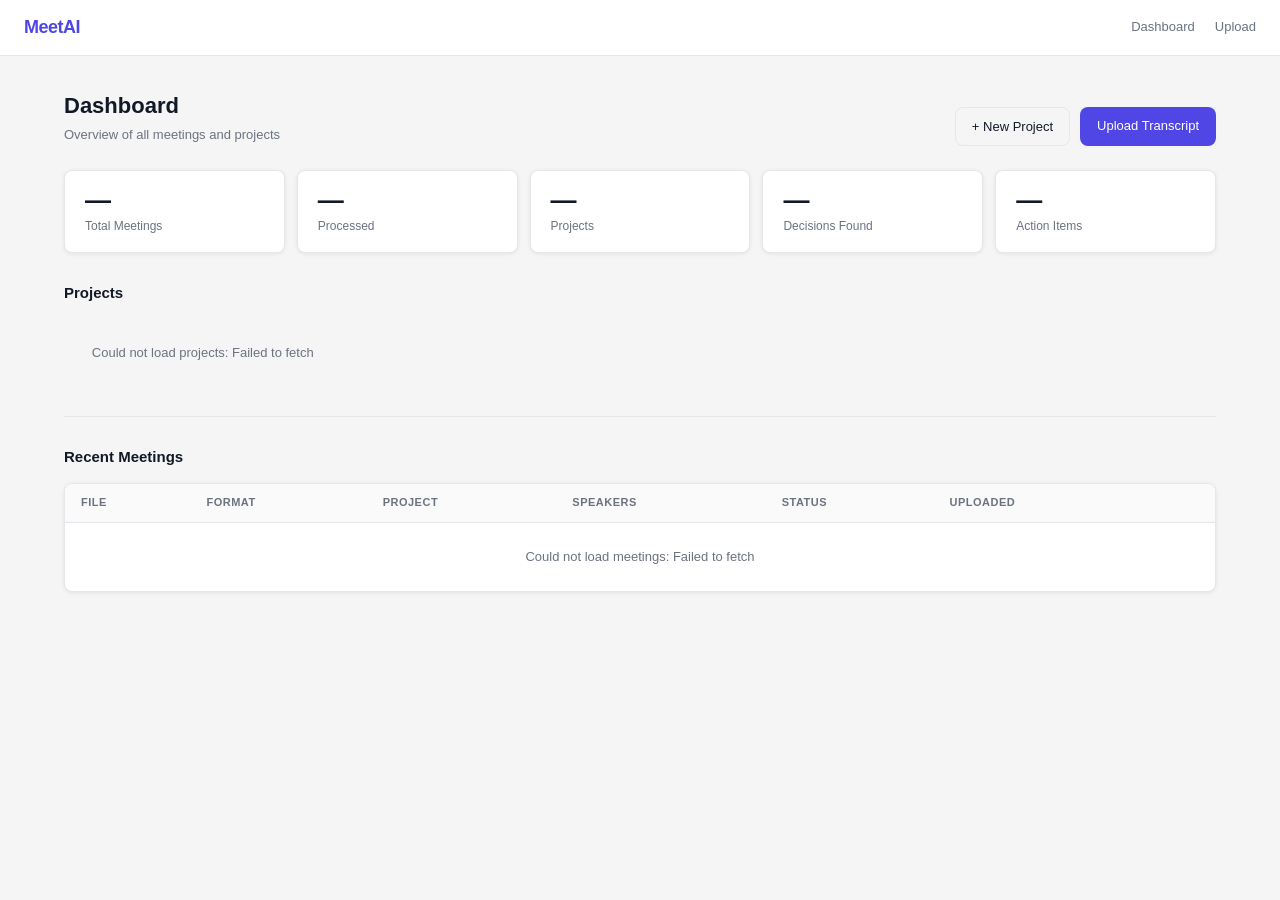
<file: frontend/index.html>
<!DOCTYPE html>
<html lang="en">
<head>
    <meta charset="UTF-8">
    <meta name="viewport" content="width=device-width, initial-scale=1.0">
    <title>MeetAI — Dashboard</title>
    <link rel="stylesheet" href="css/style.css">
</head>
<body>

<nav>
    <span class="nav-brand">MeetAI</span>
    <div class="nav-links">
        <a href="index.html">Dashboard</a>
        <a href="upload.html">Upload</a>
    </div>
</nav>

<div class="container">
    <div class="page-header">
        <div>
            <h1 class="page-title">Dashboard</h1>
            <p class="page-subtitle">Overview of all meetings and projects</p>
        </div>
        <div style="display:flex;gap:10px;">
            <button class="btn btn-outline" id="btn-new-project">+ New Project</button>
            <a class="btn btn-primary" href="upload.html">Upload Transcript</a>
        </div>
    </div>

    <!-- Stats bar -->
    <div class="stats-bar" id="stats-bar">
        <div class="stat-card"><div class="stat-value" id="s-meetings">—</div><div class="stat-label">Total Meetings</div></div>
        <div class="stat-card"><div class="stat-value" id="s-processed">—</div><div class="stat-label">Processed</div></div>
        <div class="stat-card"><div class="stat-value" id="s-projects">—</div><div class="stat-label">Projects</div></div>
        <div class="stat-card"><div class="stat-value" id="s-decisions">—</div><div class="stat-label">Decisions Found</div></div>
        <div class="stat-card"><div class="stat-value" id="s-actions">—</div><div class="stat-label">Action Items</div></div>
    </div>

    <!-- Projects -->
    <div class="section-title">
        Projects
        <span id="projects-count" class="text-muted" style="font-size:12px;font-weight:400;"></span>
    </div>
    <div class="cards-grid" id="projects-grid">
        <div class="empty"><span class="spinner"></span></div>
    </div>

    <hr class="section-sep">

    <!-- Recent meetings -->
    <div class="section-title">Recent Meetings</div>
    <div class="table-wrap">
        <table>
            <thead>
                <tr>
                    <th>File</th>
                    <th>Format</th>
                    <th>Project</th>
                    <th>Speakers</th>
                    <th>Status</th>
                    <th>Uploaded</th>
                    <th></th>
                </tr>
            </thead>
            <tbody id="meetings-tbody">
                <tr><td colspan="7" class="empty"><span class="spinner"></span></td></tr>
            </tbody>
        </table>
    </div>
</div>

<!-- New project modal -->
<div class="modal-backdrop" id="modal-project">
    <div class="modal">
        <div class="modal-title">New Project</div>
        <div class="form-row">
            <label for="proj-name">Project name *</label>
            <input type="text" id="proj-name" placeholder="e.g. Q2 Planning">
        </div>
        <div class="form-row">
            <label for="proj-desc">Description</label>
            <input type="text" id="proj-desc" placeholder="Optional description">
        </div>
        <div id="modal-err" style="color:var(--danger);font-size:12px;margin-top:8px;display:none;"></div>
        <div class="modal-actions">
            <button class="btn btn-outline" id="btn-cancel-modal">Cancel</button>
            <button class="btn btn-primary" id="btn-save-project">Create</button>
        </div>
    </div>
</div>

<script type="module" src="js/dashboard.js"></script>
</body>
</html>
</file>
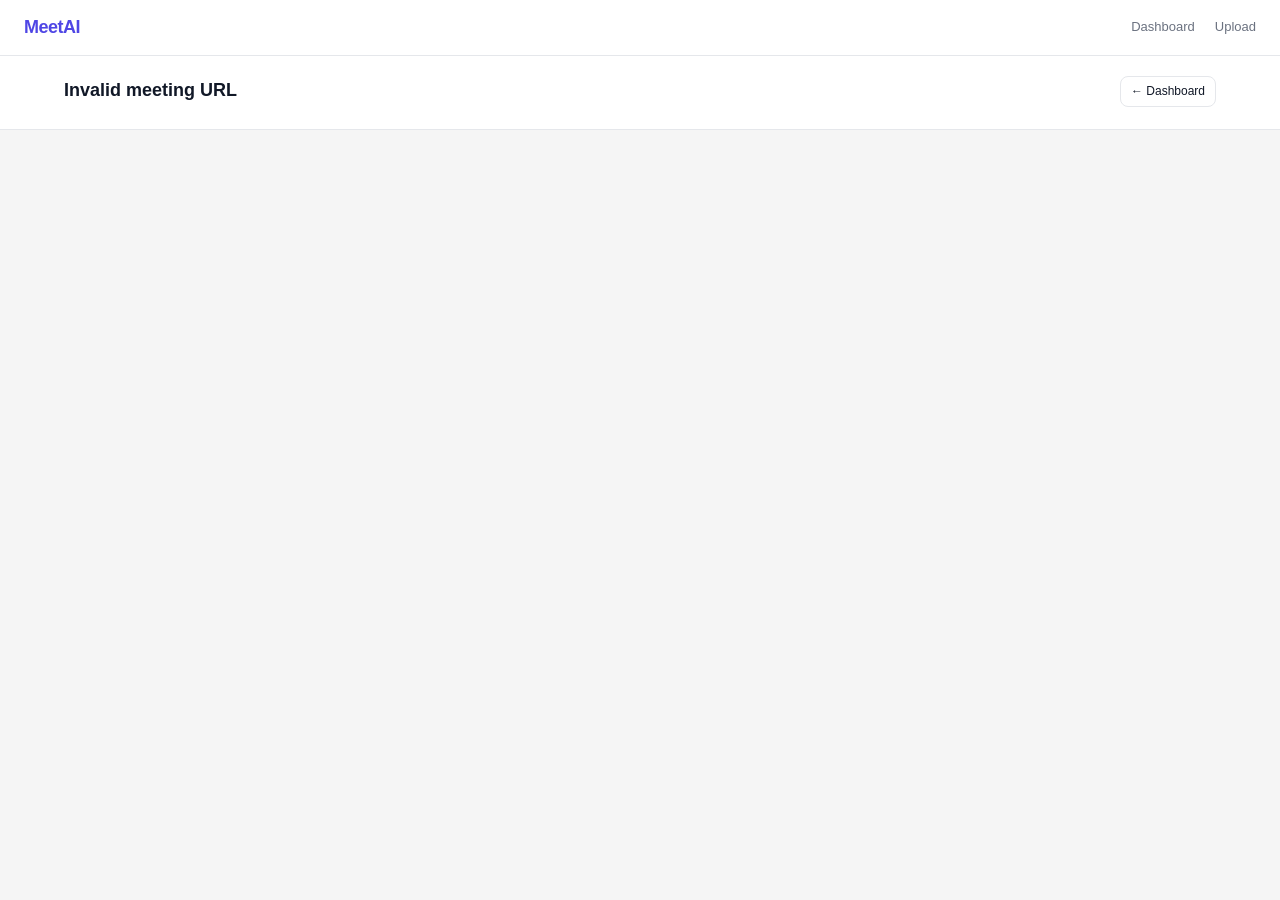
<file: frontend/meeting.html>
<!DOCTYPE html>
<html lang="en">
<head>
    <meta charset="UTF-8">
    <meta name="viewport" content="width=device-width, initial-scale=1.0">
    <title>MeetAI — Meeting</title>
    <link rel="stylesheet" href="css/style.css">
</head>
<body>

<nav>
    <span class="nav-brand">MeetAI</span>
    <div class="nav-links">
        <a href="index.html">Dashboard</a>
        <a href="upload.html">Upload</a>
    </div>
</nav>

<!-- Meeting header (filled by JS) -->
<div class="meeting-header">
    <div class="container">
        <div style="display:flex;justify-content:space-between;align-items:flex-start;flex-wrap:wrap;gap:10px;">
            <div>
                <h1 id="meeting-title">Loading…</h1>
                <div class="meeting-meta" id="meeting-meta"></div>
            </div>
            <a class="btn btn-outline btn-sm" href="index.html">← Dashboard</a>
        </div>
    </div>
</div>

<!-- Processing state shown until meeting is ready -->
<div id="processing-banner" class="container" style="display:none;padding-top:24px;">
    <div class="status-box info" style="display:block;">
        <span class="spinner"></span> Meeting is still processing. This page will refresh automatically…
    </div>
</div>

<!-- Main content (hidden until processed) -->
<div id="main-content" style="display:none;">
    <!-- Tabs -->
    <div class="tabs container" style="padding-left:0;padding-right:0;">
        <div class="tab active" data-tab="extractions">Extractions</div>
        <div class="tab" data-tab="sentiment">Sentiment</div>
        <div class="tab" data-tab="chat">Chat</div>
    </div>

    <!-- Panel: Extractions -->
    <div class="panel active container" id="panel-extractions">
        <div style="display:flex;justify-content:flex-end;margin-bottom:16px;">
            <a class="btn btn-outline btn-sm" id="export-csv-btn" href="#" target="_blank">Export CSV</a>
        </div>
        <div class="extractions-grid">
            <div>
                <div class="section-title" style="margin-bottom:10px;">Decisions</div>
                <ul class="decisions-list" id="decisions-list">
                    <div class="empty"><span class="spinner"></span></div>
                </ul>
            </div>
            <div>
                <div class="section-title" style="margin-bottom:10px;">Action Items</div>
                <div class="table-wrap" id="actions-wrap">
                    <table>
                        <thead>
                            <tr><th>Task</th><th>Assignee</th><th>Due</th><th>Time</th></tr>
                        </thead>
                        <tbody id="actions-tbody">
                            <tr><td colspan="4" class="empty"><span class="spinner"></span></td></tr>
                        </tbody>
                    </table>
                </div>
            </div>
        </div>
    </div>

    <!-- Panel: Sentiment -->
    <div class="panel container" id="panel-sentiment">
        <div class="chart-wrap">
            <div class="chart-title">Speaker Sentiment (avg score: −1.0 very negative → +1.0 very positive)</div>
            <canvas id="sentiment-canvas" style="width:100%;"></canvas>
        </div>
        <div class="timeline-wrap">
            <div class="timeline-title">Segment Timeline — click a block to see details</div>
            <div class="timeline" id="segment-timeline"></div>
            <div class="segment-detail" id="segment-detail"></div>
        </div>
    </div>

    <!-- Panel: Chat -->
    <div class="panel container" id="panel-chat">
        <div class="chat-wrap">
            <div class="chat-toolbar">
                <span style="font-size:13px;font-weight:500;">Scope:</span>
                <div class="scope-toggle">
                    <button class="scope-btn active" id="scope-meeting">This meeting</button>
                    <button class="scope-btn" id="scope-all">All meetings</button>
                </div>
                <span id="chat-session-label" class="text-muted" style="font-size:11px;margin-left:auto;"></span>
            </div>
            <div class="chat-messages" id="chat-messages">
                <p class="empty">Ask a question about this meeting…</p>
            </div>
            <div class="chat-input-row">
                <input type="text" id="chat-input" placeholder="Type your question…">
                <button class="btn btn-primary" id="chat-send">Send</button>
            </div>
        </div>
    </div>
</div>

<script type="module" src="js/meeting.js"></script>
</body>
</html>
</file>
<file: frontend/css/style.css>
/* ── Reset & Base ────────────────────────────────────────────────────────── */
*, *::before, *::after { box-sizing: border-box; margin: 0; padding: 0; }

:root {
    --primary:   #4f46e5;
    --primary-h: #4338ca;
    --bg:        #f5f5f5;
    --surface:   #ffffff;
    --border:    #e5e7eb;
    --text:      #111827;
    --muted:     #6b7280;
    --success:   #059669;
    --warning:   #d97706;
    --danger:    #dc2626;
    --radius:    8px;
    --shadow:    0 1px 4px rgba(0,0,0,.08);
}

body {
    font-family: -apple-system, BlinkMacSystemFont, "Segoe UI", sans-serif;
    font-size: 14px;
    line-height: 1.6;
    color: var(--text);
    background: var(--bg);
    min-height: 100vh;
}

a { color: var(--primary); text-decoration: none; }
a:hover { text-decoration: underline; }

/* ── Layout ──────────────────────────────────────────────────────────────── */
.container { max-width: 1200px; margin: 0 auto; padding: 0 24px; }

/* ── Nav ─────────────────────────────────────────────────────────────────── */
nav {
    background: var(--surface);
    border-bottom: 1px solid var(--border);
    padding: 0 24px;
    height: 56px;
    display: flex;
    align-items: center;
    justify-content: space-between;
    position: sticky;
    top: 0;
    z-index: 10;
}
.nav-brand {
    font-size: 18px;
    font-weight: 700;
    color: var(--primary);
    letter-spacing: -0.5px;
}
.nav-links { display: flex; gap: 20px; }
.nav-links a { color: var(--muted); font-size: 13px; }
.nav-links a:hover { color: var(--text); text-decoration: none; }

/* ── Page header ─────────────────────────────────────────────────────────── */
.page-header {
    padding: 32px 0 24px;
    display: flex;
    align-items: flex-end;
    justify-content: space-between;
    flex-wrap: wrap;
    gap: 12px;
}
.page-title { font-size: 22px; font-weight: 700; }
.page-subtitle { color: var(--muted); font-size: 13px; margin-top: 2px; }

/* ── Buttons ─────────────────────────────────────────────────────────────── */
.btn {
    display: inline-flex;
    align-items: center;
    gap: 6px;
    padding: 8px 16px;
    border-radius: var(--radius);
    border: 1px solid transparent;
    font-size: 13px;
    font-weight: 500;
    cursor: pointer;
    transition: background .15s, opacity .15s;
    text-decoration: none;
}
.btn-primary { background: var(--primary); color: #fff; }
.btn-primary:hover { background: var(--primary-h); color: #fff; text-decoration: none; }
.btn-outline { background: transparent; border-color: var(--border); color: var(--text); }
.btn-outline:hover { background: var(--bg); text-decoration: none; }
.btn-sm { padding: 5px 10px; font-size: 12px; }
.btn:disabled { opacity: .5; cursor: not-allowed; }

/* ── Stats bar ───────────────────────────────────────────────────────────── */
.stats-bar {
    display: grid;
    grid-template-columns: repeat(auto-fit, minmax(160px, 1fr));
    gap: 12px;
    margin-bottom: 28px;
}
.stat-card {
    background: var(--surface);
    border: 1px solid var(--border);
    border-radius: var(--radius);
    padding: 16px 20px;
    box-shadow: var(--shadow);
}
.stat-value { font-size: 26px; font-weight: 700; line-height: 1; }
.stat-label { color: var(--muted); font-size: 12px; margin-top: 4px; }

/* ── Cards grid ──────────────────────────────────────────────────────────── */
.section-title {
    font-size: 15px;
    font-weight: 600;
    margin-bottom: 14px;
    display: flex;
    align-items: center;
    justify-content: space-between;
}
.cards-grid {
    display: grid;
    grid-template-columns: repeat(auto-fill, minmax(260px, 1fr));
    gap: 14px;
    margin-bottom: 28px;
}
.card {
    background: var(--surface);
    border: 1px solid var(--border);
    border-radius: var(--radius);
    padding: 18px 20px;
    box-shadow: var(--shadow);
    transition: border-color .15s;
}
.card:hover { border-color: var(--primary); }
.card-title { font-size: 15px; font-weight: 600; margin-bottom: 4px; }
.card-desc { color: var(--muted); font-size: 12px; margin-bottom: 12px; }
.card-meta { display: flex; gap: 16px; font-size: 12px; color: var(--muted); }
.card-meta strong { color: var(--text); }

/* ── Table ───────────────────────────────────────────────────────────────── */
.table-wrap {
    background: var(--surface);
    border: 1px solid var(--border);
    border-radius: var(--radius);
    overflow: hidden;
    box-shadow: var(--shadow);
    margin-bottom: 28px;
}
table { width: 100%; border-collapse: collapse; }
th, td { padding: 10px 16px; text-align: left; }
th { font-size: 11px; font-weight: 600; text-transform: uppercase; letter-spacing: .5px; color: var(--muted); background: #fafafa; border-bottom: 1px solid var(--border); }
td { border-bottom: 1px solid var(--border); font-size: 13px; }
tr:last-child td { border-bottom: none; }
tr:hover td { background: #fafafa; }

/* ── Badge ───────────────────────────────────────────────────────────────── */
.badge {
    display: inline-block;
    padding: 2px 8px;
    border-radius: 99px;
    font-size: 11px;
    font-weight: 600;
    line-height: 1.6;
}
.badge-success { background: #d1fae5; color: #065f46; }
.badge-warning { background: #fef3c7; color: #92400e; }
.badge-danger  { background: #fee2e2; color: #991b1b; }
.badge-muted   { background: #f3f4f6; color: var(--muted); }

/* ── Form / modal ────────────────────────────────────────────────────────── */
.form-row { margin-bottom: 14px; }
label { display: block; font-size: 12px; font-weight: 500; margin-bottom: 5px; }
input[type=text], input[type=file], select, textarea {
    width: 100%;
    padding: 8px 12px;
    border: 1px solid var(--border);
    border-radius: var(--radius);
    font-size: 13px;
    background: var(--surface);
    color: var(--text);
}
input:focus, select:focus, textarea:focus {
    outline: none;
    border-color: var(--primary);
    box-shadow: 0 0 0 3px rgba(79,70,229,.12);
}

.modal-backdrop {
    display: none;
    position: fixed;
    inset: 0;
    background: rgba(0,0,0,.4);
    z-index: 100;
    align-items: center;
    justify-content: center;
}
.modal-backdrop.open { display: flex; }
.modal {
    background: var(--surface);
    border-radius: var(--radius);
    padding: 28px 32px;
    width: 420px;
    box-shadow: 0 8px 32px rgba(0,0,0,.16);
}
.modal-title { font-size: 16px; font-weight: 700; margin-bottom: 18px; }
.modal-actions { display: flex; gap: 10px; justify-content: flex-end; margin-top: 20px; }

/* ── Upload page ─────────────────────────────────────────────────────────── */
.upload-wrap {
    max-width: 540px;
    margin: 40px auto;
    background: var(--surface);
    border: 1px solid var(--border);
    border-radius: var(--radius);
    padding: 32px;
    box-shadow: var(--shadow);
}
.drop-zone {
    border: 2px dashed var(--border);
    border-radius: var(--radius);
    padding: 48px 24px;
    text-align: center;
    cursor: pointer;
    transition: border-color .2s, background .2s;
    margin-bottom: 20px;
}
.drop-zone.dragover { border-color: var(--primary); background: rgba(79,70,229,.04); }
.drop-zone.has-file { border-color: var(--success); background: rgba(5,150,105,.04); }
.drop-icon { font-size: 36px; margin-bottom: 10px; }
.drop-text { font-size: 14px; color: var(--muted); }
.drop-text strong { color: var(--text); }
.drop-hint { font-size: 11px; color: var(--muted); margin-top: 6px; }
.file-info { font-size: 13px; color: var(--text); margin-top: 8px; font-weight: 500; }

.status-box {
    margin-top: 20px;
    padding: 14px 16px;
    border-radius: var(--radius);
    font-size: 13px;
    display: none;
}
.status-box.info    { background: #eff6ff; color: #1e40af; border: 1px solid #bfdbfe; }
.status-box.success { background: #d1fae5; color: #065f46; border: 1px solid #6ee7b7; }
.status-box.error   { background: #fee2e2; color: #991b1b; border: 1px solid #fca5a5; }

/* ── Meeting page ────────────────────────────────────────────────────────── */
.meeting-header {
    background: var(--surface);
    border-bottom: 1px solid var(--border);
    padding: 20px 24px;
}
.meeting-header h1 { font-size: 18px; font-weight: 700; margin-bottom: 4px; }
.meeting-meta { font-size: 12px; color: var(--muted); display: flex; gap: 16px; flex-wrap: wrap; }

.tabs {
    display: flex;
    gap: 0;
    border-bottom: 1px solid var(--border);
    background: var(--surface);
    padding: 0 24px;
}
.tab {
    padding: 14px 20px;
    font-size: 13px;
    font-weight: 500;
    cursor: pointer;
    color: var(--muted);
    border-bottom: 2px solid transparent;
    margin-bottom: -1px;
}
.tab.active { color: var(--primary); border-bottom-color: var(--primary); }

.panel { display: none; padding: 24px; }
.panel.active { display: block; }

/* ── Extractions panel ───────────────────────────────────────────────────── */
.extractions-grid { display: grid; grid-template-columns: 1fr 1fr; gap: 20px; }
@media (max-width: 720px) { .extractions-grid { grid-template-columns: 1fr; } }

.decisions-list { list-style: none; }
.decisions-list li {
    padding: 10px 12px;
    border-left: 3px solid var(--primary);
    background: #f5f3ff;
    border-radius: 0 var(--radius) var(--radius) 0;
    margin-bottom: 8px;
    font-size: 13px;
}
.decisions-list li .meta { font-size: 11px; color: var(--muted); margin-top: 3px; }

/* ── Sentiment panel ─────────────────────────────────────────────────────── */
.chart-wrap {
    background: var(--surface);
    border: 1px solid var(--border);
    border-radius: var(--radius);
    padding: 20px;
    margin-bottom: 20px;
    overflow-x: auto;
}
.chart-title { font-size: 13px; font-weight: 600; margin-bottom: 14px; color: var(--muted); }

.timeline-wrap {
    background: var(--surface);
    border: 1px solid var(--border);
    border-radius: var(--radius);
    padding: 20px;
}
.timeline-title { font-size: 13px; font-weight: 600; margin-bottom: 12px; color: var(--muted); }
.timeline {
    display: flex;
    flex-wrap: wrap;
    gap: 4px;
}
.segment {
    width: 28px;
    height: 28px;
    border-radius: 4px;
    cursor: pointer;
    position: relative;
    transition: transform .1s;
}
.segment:hover { transform: scale(1.2); z-index: 1; }
.segment.positive { background: var(--success); }
.segment.neutral  { background: #9ca3af; }
.segment.negative { background: var(--danger); }

.segment-detail {
    margin-top: 14px;
    padding: 12px 16px;
    background: #f9fafb;
    border: 1px solid var(--border);
    border-radius: var(--radius);
    font-size: 13px;
    display: none;
}
.segment-detail.open { display: block; }

/* ── Chat panel ──────────────────────────────────────────────────────────── */
.chat-wrap { display: flex; flex-direction: column; height: 60vh; min-height: 400px; }
.chat-toolbar {
    display: flex;
    align-items: center;
    gap: 10px;
    margin-bottom: 12px;
    flex-wrap: wrap;
}
.chat-messages {
    flex: 1;
    overflow-y: auto;
    border: 1px solid var(--border);
    border-radius: var(--radius);
    padding: 14px;
    background: #fafafa;
    margin-bottom: 12px;
    display: flex;
    flex-direction: column;
    gap: 14px;
}
.msg { max-width: 80%; }
.msg-user { align-self: flex-end; }
.msg-user .bubble {
    background: var(--primary);
    color: #fff;
    padding: 9px 14px;
    border-radius: 14px 14px 4px 14px;
    font-size: 13px;
}
.msg-bot .bubble {
    background: var(--surface);
    border: 1px solid var(--border);
    padding: 9px 14px;
    border-radius: 14px 14px 14px 4px;
    font-size: 13px;
    white-space: pre-wrap;
}
.msg-citations { margin-top: 6px; display: flex; flex-wrap: wrap; gap: 4px; }
.citation-chip {
    font-size: 11px;
    padding: 2px 8px;
    background: #eff6ff;
    color: #1e40af;
    border-radius: 99px;
    border: 1px solid #bfdbfe;
}
.chat-input-row { display: flex; gap: 8px; }
.chat-input-row input { flex: 1; }

.scope-toggle { display: flex; border: 1px solid var(--border); border-radius: var(--radius); overflow: hidden; }
.scope-btn { padding: 5px 12px; font-size: 12px; cursor: pointer; border: none; background: transparent; }
.scope-btn.active { background: var(--primary); color: #fff; }

/* ── Utility ─────────────────────────────────────────────────────────────── */
.empty { color: var(--muted); font-size: 13px; padding: 24px 0; text-align: center; }
.spinner { display: inline-block; width: 16px; height: 16px; border: 2px solid var(--border); border-top-color: var(--primary); border-radius: 50%; animation: spin .7s linear infinite; }
@keyframes spin { to { transform: rotate(360deg); } }
.section-sep { margin: 28px 0; border: none; border-top: 1px solid var(--border); }
.text-muted { color: var(--muted); }
.mt-4 { margin-top: 4px; }
</file>
